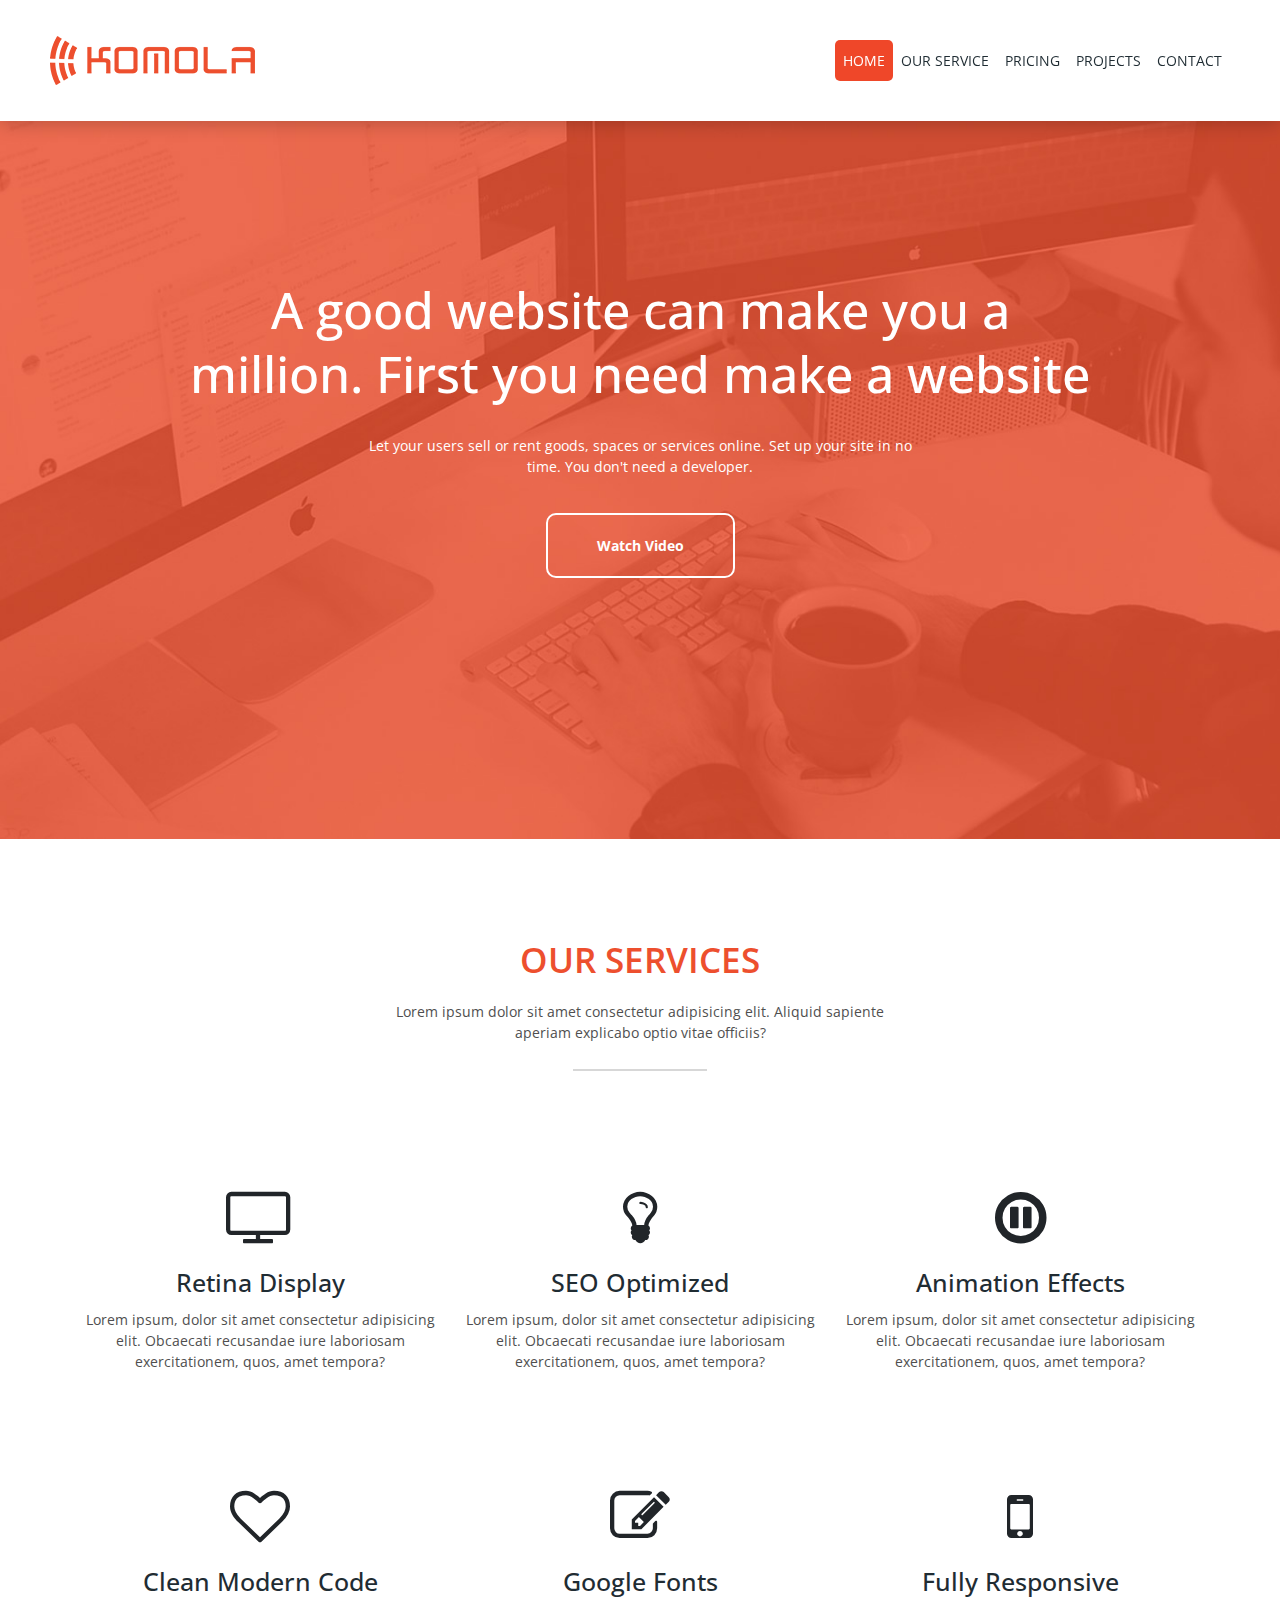
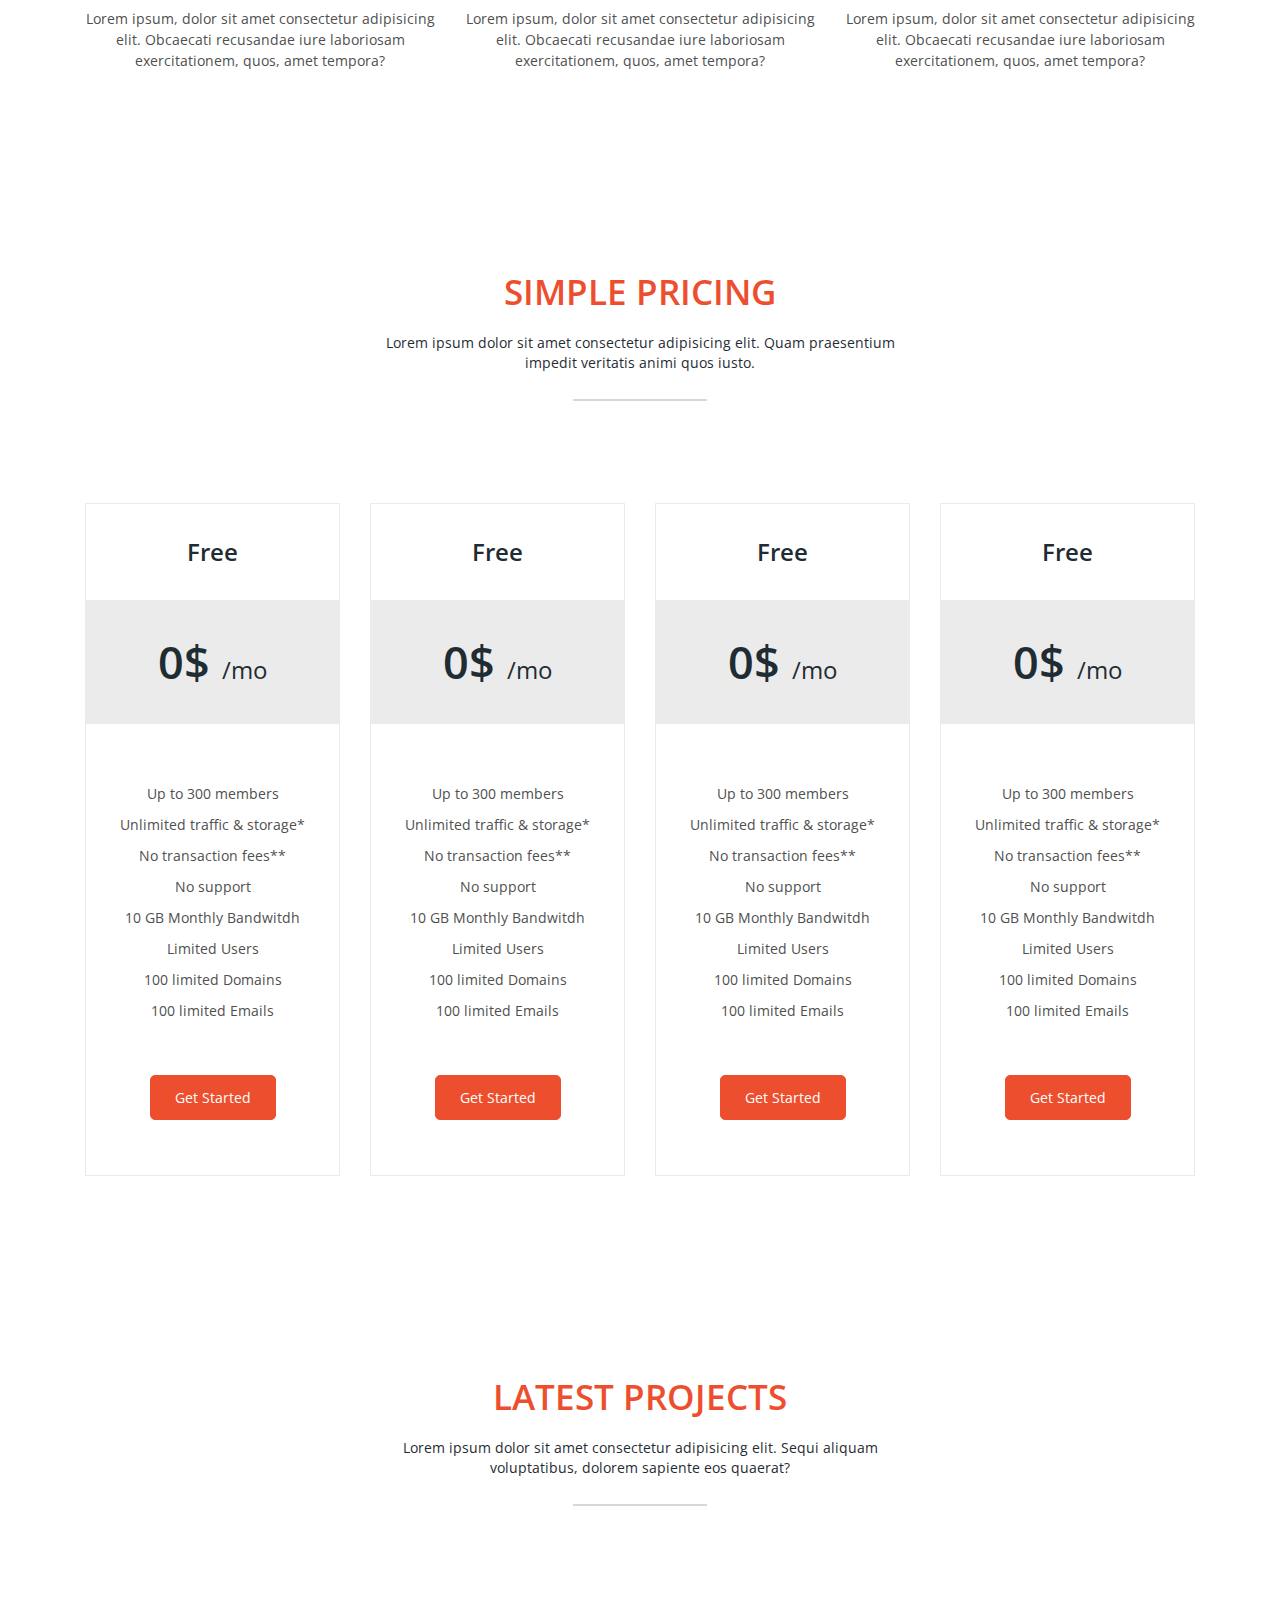
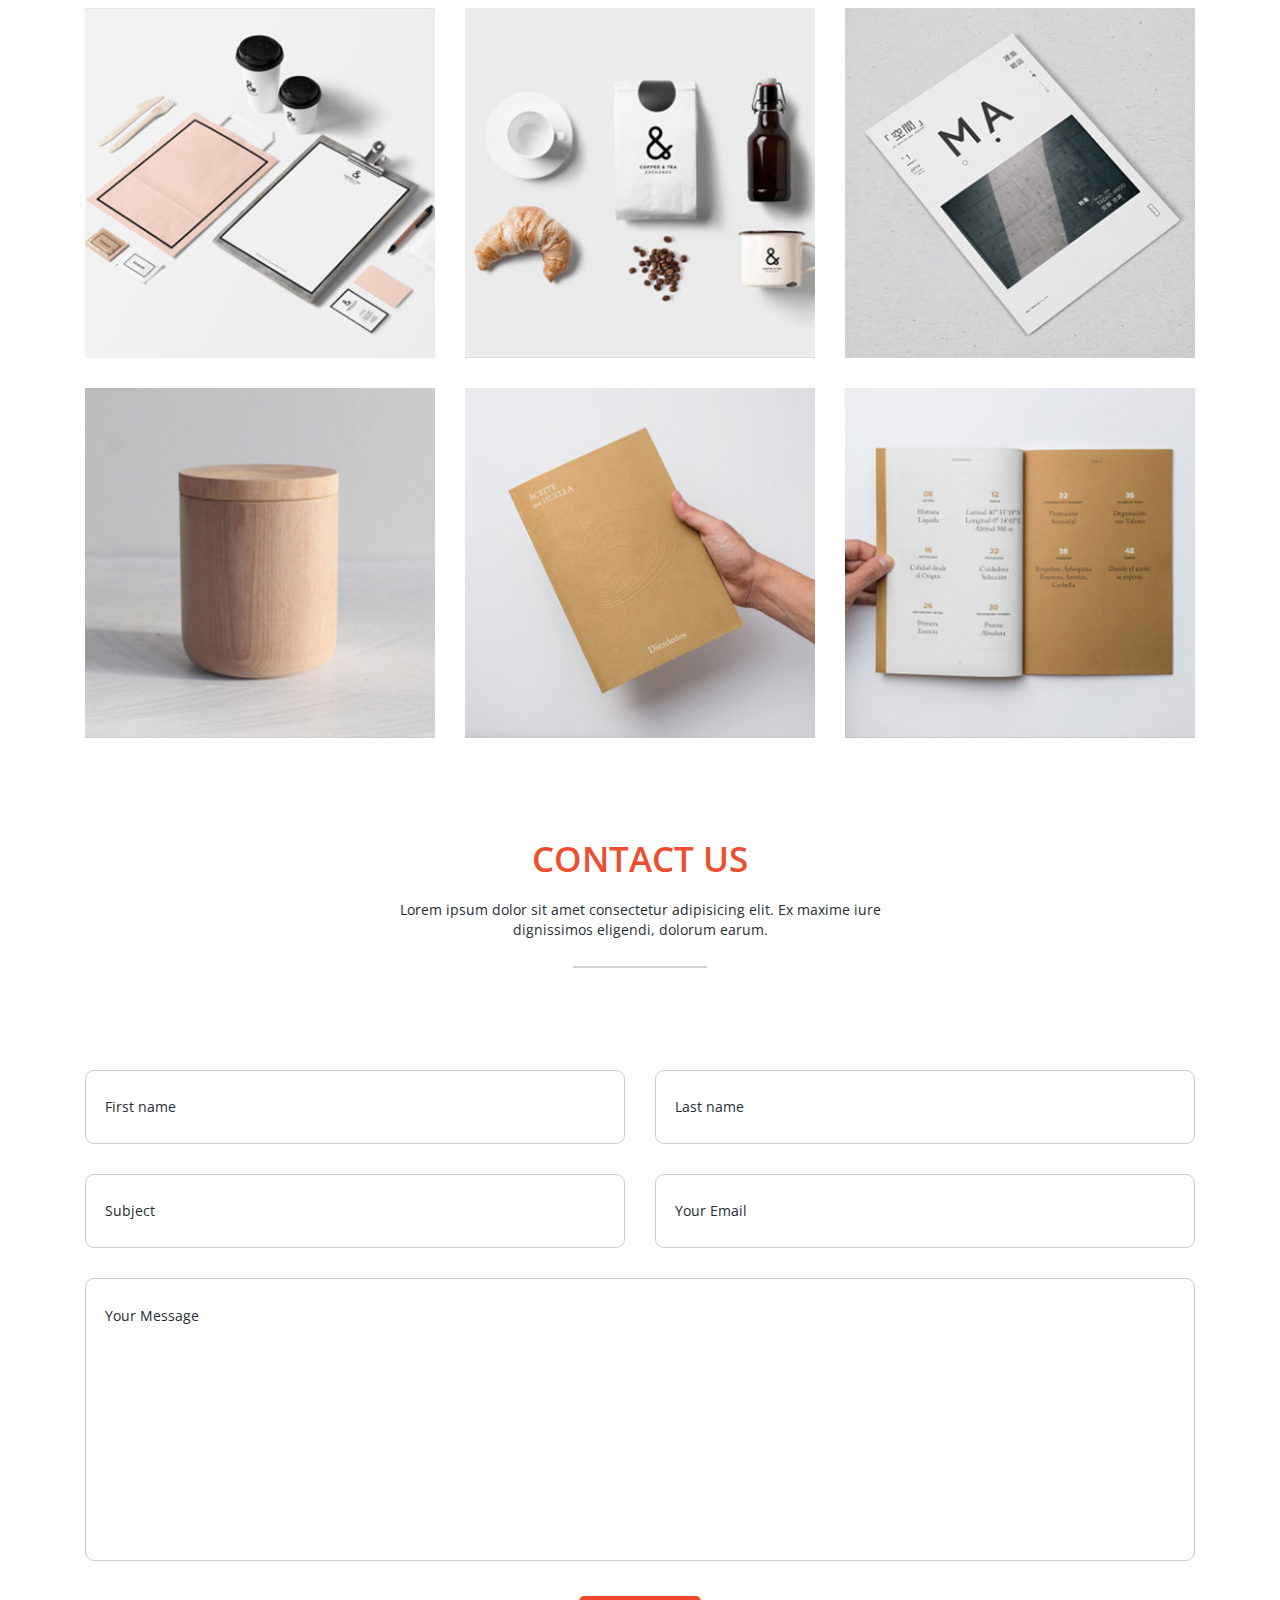
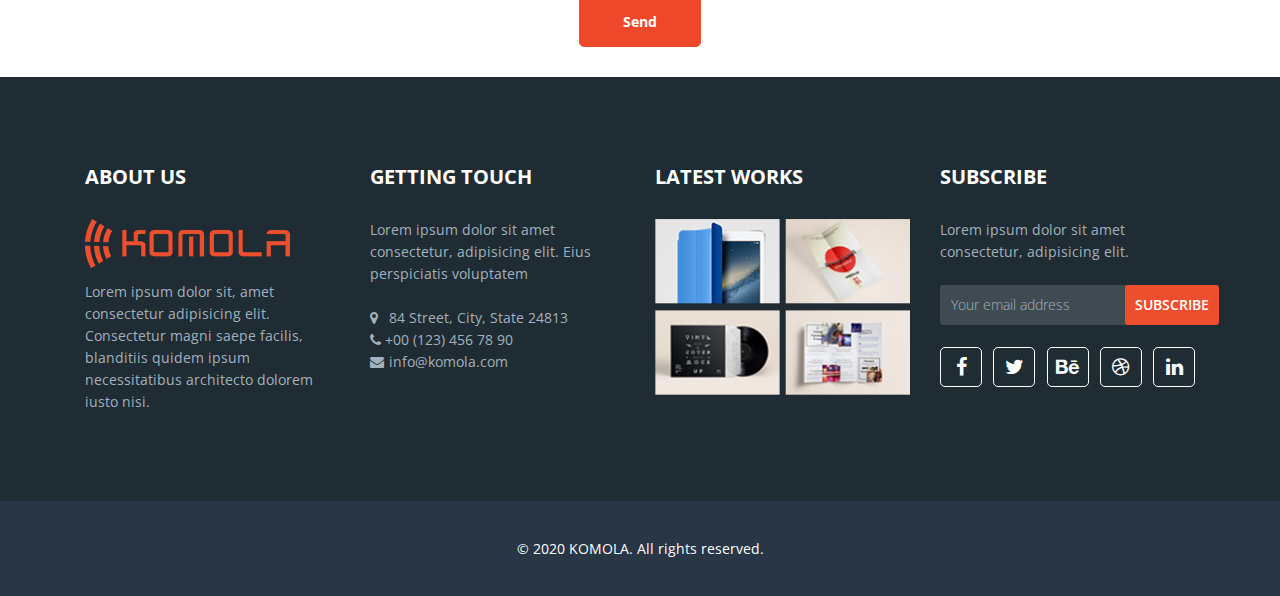
<file: index.html>
<!DOCTYPE html>
<html lang="en">
<head>
    <meta charset="UTF-8">
    <meta name="viewport" content="width=device-width, initial-scale=1.0">
    <title>Document</title>
    <link href="https://fonts.googleapis.com/css2?family=Open+Sans:wght@300;400;600;700&display=swap" rel="stylesheet">
    <link rel="stylesheet" href="css/font-awesome.min.css">
    <link rel="stylesheet" href="css/bootstrap.css">
    <link rel="stylesheet" href="css/style.css">
    <link rel="stylesheet" href="media.css">
</head>
<body>
    
    <div class="top">
      <img src="images/arrow-top.png" alt="">
    </div>
    <div class="container">
        <nav class="navbar navbar-expand-lg navbar-light bg-light">
            <a class="navbar-brand" href="#"><img src="images/logo.png" alt=""></a>
            <button class="navbar-toggler" type="button" data-toggle="collapse" data-target="#navbarNav" aria-controls="navbarNav" aria-expanded="false" aria-label="Toggle navigation">
              <span class="navbar-toggler-icon"></span>
            </button>
            <div class="collapse navbar-collapse justify-content-end" id="navbarNav">
              <ul class="navbar-nav">
                <li class="nav-item active">
                  <a class="nav-link" href="#home">Home</a>
                </li>
                <li class="nav-item">
                  <a class="nav-link" href="#service">our service</a>
                </li>
                <li class="nav-item">
                  <a class="nav-link" href="#pricing">Pricing</a>
                </li>
                <li class="nav-item">
                  <a class="nav-link" href="#projects">Projects</a>
                </li>
                <li class="nav-item">
                  <a class="nav-link" href="#contact">contact</a>
                </li>
              </ul>
            </div>
          </nav>
    </div>
    
    <header id="home">
      <div class="header text-center text-white">
          <h1>A good website can make you a million.
            First you need make a website
          </h1>
          <p>Let your users sell or rent goods, spaces or services online. Set up your site in no time. 
            You don't need a developer.</p>
            <a href="#">Watch Video</a>
      </div>
    </header>
    
    <section class="services" id="service">
      <h2 class="title">our services</h2>
      <p class="subtitle">Lorem ipsum dolor sit amet consectetur adipisicing elit. Aliquid sapiente aperiam explicabo optio vitae officiis?</p>
      
      <div class="container">
        <div class="row text-center">
          <div class="col-lg-4 col-sm-6">
            <i class="fa fa-television"></i>
            <h3>Retina Display</h3>
            <p>Lorem ipsum, dolor sit amet consectetur adipisicing elit. Obcaecati recusandae iure laboriosam exercitationem, quos, amet tempora?</p>
          </div>
          <div class="col-lg-4 col-sm-6">
            <i class="fa fa-lightbulb-o" aria-hidden="true"></i>
            <h3>SEO Optimized</h3>
            <p>Lorem ipsum, dolor sit amet consectetur adipisicing elit. Obcaecati recusandae iure laboriosam exercitationem, quos, amet tempora?</p>
          </div>
          <div class="col-lg-4 col-sm-6">
            <i class="fa fa-pause-circle-o" aria-hidden="true"></i>
            <h3>Animation Effects</h3>
            <p>Lorem ipsum, dolor sit amet consectetur adipisicing elit. Obcaecati recusandae iure laboriosam exercitationem, quos, amet tempora?</p>
          </div>
          <div class="col-lg-4 col-sm-6">
            <i class="fa fa-heart-o"></i>
            <h3>Clean Modern Code</h3>
            <p>Lorem ipsum, dolor sit amet consectetur adipisicing elit. Obcaecati recusandae iure laboriosam exercitationem, quos, amet tempora?</p>
          </div>
          <div class="col-lg-4 col-sm-6">
            <i class="fa fa-pencil-square-o" aria-hidden="true"></i>
            <h3>Google Fonts</h3>
            <p>Lorem ipsum, dolor sit amet consectetur adipisicing elit. Obcaecati recusandae iure laboriosam exercitationem, quos, amet tempora?</p>
          </div>
          <div class="col-lg-4 col-lg-4 col-sm-6">
            <i class="fa fa-mobile" aria-hidden="true"></i>
            <h3>Fully Responsive</h3>
            <p>Lorem ipsum, dolor sit amet consectetur adipisicing elit. Obcaecati recusandae iure laboriosam exercitationem, quos, amet tempora?</p>
          </div>
        </div>
      </div>
    </section>
    <section class="pricing" id="pricing">
      <h2 class="title">simple pricing</h2>
      <p class="subtitle">Lorem ipsum dolor sit amet consectetur adipisicing elit. Quam praesentium impedit veritatis animi quos iusto.</p>
      <div class="container">
        <div class="row">
          <div class="col-lg-3 col-md-6">
            <div class="pricing-card text-center">
              <p class="rate">Free</p>
              <p class="cost">0$ <span>/mo</span></p>
              <ul>
                <li>Up to 300 members</li>
                <li>Unlimited traffic & storage*</li>
                <li>No transaction fees**</li>
                <li>No support</li>
                <li>10 GB Monthly Bandwitdh</li>
                <li>Limited Users</li>
                <li>100 limited Domains</li>
                <li>100 limited Emails</li>
              </ul>
              <a href="#">Get Started</a>
            </div>
          </div>
          <div class="col-lg-3 col-md-6">
            <div class="pricing-card text-center">
              <p class="rate">Free</p>
              <p class="cost">0$ <span>/mo</span></p>
              <ul>
                <li>Up to 300 members</li>
                <li>Unlimited traffic & storage*</li>
                <li>No transaction fees**</li>
                <li>No support</li>
                <li>10 GB Monthly Bandwitdh</li>
                <li>Limited Users</li>
                <li>100 limited Domains</li>
                <li>100 limited Emails</li>
              </ul>
              <a href="#">Get Started</a>
            </div>
          </div>
          <div class="col-lg-3 col-md-6">
            <div class="pricing-card text-center">
              <p class="rate">Free</p>
              <p class="cost">0$ <span>/mo</span></p>
              <ul>
                <li>Up to 300 members</li>
                <li>Unlimited traffic & storage*</li>
                <li>No transaction fees**</li>
                <li>No support</li>
                <li>10 GB Monthly Bandwitdh</li>
                <li>Limited Users</li>
                <li>100 limited Domains</li>
                <li>100 limited Emails</li>
              </ul>
              <a href="#">Get Started</a>
            </div>
          </div>
          <div class="col-lg-3 col-md-6">
            <div class="pricing-card text-center">
              <p class="rate">Free</p>
              <p class="cost">0$ <span>/mo</span></p>
              <ul>
                <li>Up to 300 members</li>
                <li>Unlimited traffic & storage*</li>
                <li>No transaction fees**</li>
                <li>No support</li>
                <li>10 GB Monthly Bandwitdh</li>
                <li>Limited Users</li>
                <li>100 limited Domains</li>
                <li>100 limited Emails</li>
              </ul>
              <a href="#">Get Started</a>
            </div>
          </div>
        </div>
      </div>
    </section>
    
    <section class="project" id="projects">
      <h2 class="title">latest projects</h2>
      <p class="subtitle">Lorem ipsum dolor sit amet consectetur adipisicing elit. Sequi aliquam voluptatibus, dolorem sapiente eos quaerat?</p>
      <div class="container">
        <div class="row">
          <div class="col-xl-4 col-sm-6">
            <img src="images/photo1.jpg" alt="" class="w-100">
          </div>
          <div class="col-lg-4 col-sm-6">
            <img src="images/photo2.jpg" alt="" class="w-100">
          </div>
          <div class="col-lg-4 col-sm-6">
            <img src="images/photo3.jpg" alt="" class="w-100">
          </div>
          <div class="col-lg-4 col-sm-6">
            <img src="images/photo4.jpg" alt="" class="w-100">
          </div>
          <div class="col-lg-4 col-sm-6">
            <img src="images/photo5.jpg" alt="" class="w-100">
          </div>
          <div class="col-lg-4 col-sm-6">
            <img src="images/photo6.jpg" alt="" class="w-100">
          </div>
        </div>
      </div>
    </section>
    
    <section class="contact" id="contact">
      <h2 class="title">
        contact us
      </h2>
      <p class="subtitle">Lorem ipsum dolor sit amet consectetur adipisicing elit. Ex maxime iure dignissimos eligendi, dolorum earum.</p>
      <div class="container">
        <form action="" class="row">
          <div class="col-lg-6">
            <input type="text" class="text-input" placeholder="First name">
          </div>
          <div class="col-lg-6">
            <input type="text" class="text-input" placeholder="Last name">
          </div>
          <div class="col-lg-6">
            <input type="text" class="text-input" placeholder="Subject">
          </div>
          <div class="col-lg-6">
            <input type="text" class="text-input" placeholder="Your Email">
          </div>
          <div class="col-xl-12">
            <textarea placeholder="Your Message"></textarea>
          </div>
          <div class="col-xl-12 text-center">
            <input type="submit" class="btn-input" value="Send">
          </div>
        </form>
      </div>
    </section>
    
    <footer>
      <div class="container">
        <div class="row">
          <div class="col-lg-3 col-sm-6">
            <h4>about us</h4>
            <a href="#" class="footer-logo"><img src="images/logo.png" alt=""></a>
            <p class="footer-text">Lorem ipsum dolor sit, amet consectetur adipisicing elit. Consectetur magni saepe facilis, blanditiis quidem ipsum necessitatibus architecto dolorem iusto nisi.</p>
          </div>
          <div class="col-lg-3 col-sm-6">
            <h4>getting touch</h4>
            <p class="footer-text">
              Lorem ipsum dolor sit amet consectetur, adipisicing elit. Eius perspiciatis voluptatem
            </p>
            <div class="footer-address">
              <a href="#" class="address">
                <i class="fa fa-map-marker" aria-hidden="true"></i>
                84 Street, City, State 24813
              </a>
              <a href="#" class="address">
                <i class="fa fa-phone"></i>+00 (123) 456 78 90
              </a>
              <a href="#" class="address">
                <i class="fa fa-envelope"></i>
                info@komola.com
              </a>
            </div>
          </div>
          <div class="col-lg-3 col-sm-6">
            <h4>latest works</h4>
            <div class="footer-gallery">
              <img src="images/thumb1.png" alt="">
              <img src="images/thumb2.png" alt="">
              <img src="images/thumb3.png" alt="">
              <img src="images/thumb4.png" alt="">
            </div>
          </div>
          <div class="col-lg-3 col-sm-6">
            <h4>subscribe</h4>
            <p class="footer-text">
              Lorem ipsum dolor sit amet consectetur, adipisicing elit.
            </p>
            <form action="">
              <input type="text" placeholder="Your email address">
              <input type="submit" value="subscribe">
            </form>
            <div class="footer-social">
              <a href="#"><i class="fa fa-facebook"></i></a>
              <a href="#"><i class="fa fa-twitter"></i></a>
              <a href="#"><i class="fa fa-behance"></i></a>
              <a href="#"><i class="fa fa-dribbble"></i></a>
              <a href="#"><i class="fa fa-linkedin"></i></a>
            </div>
          </div>
        </div>
      </div>
    </footer>
    <div class="copy text-center">
      <p>© 2020 KOMOLA. All rights reserved.</p>
    </div>
    
    
    
    
    <script src="js/jquery-3.5.1.min.js"></script>
    <script src="js/bootstrap.min.js"></script>
    <script src="js/popper.min.js"></script>
    <script src="js/script.js"></script>
</body>
</html>
</file>
<file: css/style.css>
*,
h1,
h2,
h3,
h4,
h5,
h6,
p,
ul,
ol{
    margin: 0;
    padding: 0;
}
a,
a:hover{
    text-decoration: none;
}
ul{
    list-style: none;
}
body{
    font-family: 'Open Sans', sans-serif;
    font-size: 14px;
    background: #fff;
}
.title{
    text-transform: uppercase;
    text-align: center;
    font-weight: 600;
    font-size: 35px;
    color: #ed4f2e;
    margin-bottom: 20px;
}
.subtitle{
    max-width: 540px;
    margin: 0 auto 32px;
    text-align: center;
    font-size: 14px;
    color: #1f2c33;
    line-height: 20px;
    position: relative;
}
.subtitle:after{
    content: "";
    display: inline-block;
    width: 134px;
    height: 2px;
    background: #d7d7d7;
    position: absolute;
    bottom: -28px;
    left: 50%;
    transform: translateX(-50%);
}
.bg-light{
    background: #fff !important;
}
.navbar{
    padding: 36px 50px;
    position: fixed !important;
    left: 0;
    top: 0;
    width: 100%;
    z-index: 1000;
    box-shadow: 0px 3px 17px rgba(0,0,0,0.2);
}
.navbar-brand{
    padding: 0;
}
.navbar .nav-link{
    text-transform: uppercase;
    font-size: 14px;
    color: #1f2c33 !important;
    padding: 10px 16px;
    border-radius: 5px;
}
.navbar .nav-link:hover{
    background: rgba(189, 199, 211, 0.4);
}
.navbar .active .nav-link{
    background: #ef4729;
    color: #fff !important;
}
.header{
    padding: 278px 0 261px;
    background: url("../images/header_bg.jpg") no-repeat center center;
    background-size: cover;
}
h1{
    max-width: 915px;
    margin: 0 auto 29px;
    font-size: 50px;
    line-height: 64px;
}
header p{
    max-width: 560px;
    margin: 0 auto 36px;
    font-size: 14px;
}
header a{
    font-size: 14px;
    color: #fff;
    font-weight: 700;
    padding: 20px 49px;
    border: 2px solid #fff;
    border-radius: 10px;
    display: inline-block;
    transition: .6s;
}
header a:hover{
    background: #fff;
    color: #ed4f2e;
}
.services{
    padding: 100px 0;
}
.services .subtitle{
    margin-bottom: 30px;
}
.services .fa{
    font-size: 60px;
}
.services h3{
    font-size: 25px;
    color: #1f2c33;
    margin: 19px 0 12px;
}
.services p{
    font-size: 14px;
    color: #4f4f4f;
    line-height: 21px;
}
.services .col-lg-4:hover h3{
    color: #ed4f2e;
}
.services .col-lg-4{
    margin-top: 115px;
}
.pricing-card{
    padding: 30px 0 55px;
    border: 1px solid #ebebeb;
    transition: .6s;
}
.rate{
    font-weight: 600;
    font-size: 24px;
    color: #1f2c33;
    margin-bottom: 30px;
}
.cost{
    font-weight: 600;
    font-size: 45px;
    color: #1f2c33;
    padding: 28px 0;
    background: #ebebeb;
    margin-bottom: 54px;
    transition: .6s;
}
.cost span{
    font-weight: 400;
    font-size: 24px;
}
.pricing{
    padding: 100px 0;
}
.pricing-card ul{
    font-size: 14px;
    color: #4f4f4f;
    line-height: 31px;
    margin-bottom: 49px;
}
.pricing-card a{
    display: inline-block;
    font-size: 14px;
    color: #fff;
    background: #ed4f2e;
    padding: 11px 24px;
    border-radius: 5px;
    border: 1px solid #ed4f2e;
    transition: 0.6s;
}
.pricing-card a:hover{
    background: #fff;
    color: #ed4f2e;
}
.pricing-card:hover{
    border-color: #ed4f2e;
}
.pricing-card:hover .cost{
    background: #ed4f2e;
    color: #fff;
}
.project{
    padding-top: 100px;
}
.project .col-lg-4,
.contact .col-xl-12{
    margin-bottom: 30px;
}
.contact{
    padding-top: 70px;
}
.subtitle{
    margin-bottom: 130px;
}
.text-input,
.contact textarea{
    width: 100%;
    height: 74px;
    border-radius: 9px;
    border: 1px solid #ccc;
    padding-left: 19px;
    font-size: 14px;
    color: #1f2c33;
}
.contact input:focus,
.contact textarea:focus{
    outline: none;
}
.text-input::placeholder,
.contact textarea::placeholder{
    color: #1f2c33;
}
.contact .col-lg-6{
    margin-bottom: 30px;
}
.contact textarea{
    height: 283px;
    padding-top: 26px;
    resize: none;
}
.btn-input{
    border: 1px solid #ed4f2e;
    font-weight: 700;
    font-size: 14px;
    color: #fff;
    background: #ef4729;
    border-radius: 5px;
    padding: 14px 43px;
    transition: .6s;
}
.btn-input:hover{
    background: #fff;
    color: #ed4f2e;
}
footer{
    padding: 88px 0;
    background: #1f2c33;
}
footer h4{
    font-weight: 700;
    font-size: 20px;
    color: #fff;
    text-transform: uppercase;
    margin-bottom: 30px;
}
.footer-logo{
    margin-bottom: 13px;
    display: inline-block;
}
.footer-text,
.address{
    font-size: 14px;
    color: #a3b1bf;
    line-height: 22px;
}
.footer-address{
    margin-top: 22px;
    display: flex;
    flex-direction: column;
    align-items: flex-start;
}

.address .fa{
    width: 15px;
}
.footer-gallery{
    display: flex;
    flex-wrap: wrap;
    justify-content: space-between;
}
.footer-gallery img{
    width: 49%;
    margin-bottom: 6px;
}
footer form{
    margin: 22px 0;
    display: flex;
}
footer input[type="text"]{
    height: 40px;
    border-radius: 3px 0 0 3px;
    border: none;
    outline: none;
    padding-left: 11px;
    background: #404b51;
    font-weight: 300;
    font-size: 14px;
    color: #a3b1bf;
}
footer input[type="text"]::placeholder{
    color: #a3b1bf;
}

footer input[type="submit"]{
    outline: none;
    border-radius: 3px;
    margin-left: -3px;
    font-weight: 600;
    font-size: 14px;
    color: #fff;
    background: #ed4f2e;
    padding: 0 8px;
    text-transform: uppercase;
    border: 2px solid #ed4f2e;
    transition: .6s ease;
}
footer input[type="submit"]:hover{
    background: #fff;
    color: #ed4f2e;
}
.footer-social{
    display: flex;
    justify-content: space-between;
}
.footer-social a{
    width: 42px;
    height: 40px;
    border: 1px solid #fff;
    border-radius: 5px;
    color: #fff;
    display: flex;
    justify-content: center;
    align-items: center;
    font-size: 20px;
}
.copy{
    padding: 37px 0;
    background: #283645;
    font-size: 14px;
    color: #fff;
}
.top{
    width: 50px;
    height: 50px;
    z-index: 2000;
    position: fixed;
    bottom: 50px;
    right: 50px;
    background: #e73815;
    border-radius: 50%;
    cursor: pointer;
    transition: .3s;
    display: none;
}
.top img{
    width: 100%;
    height: 100%;
    filter: invert(100%);
    display: flex;
    justify-content: center;
    align-items: center;
}
.top:hover{
    background: #ed4f2e;
}
</file>
<file: media.css>
@media (max-width: 1199.98px){
    
}
@media (max-width: 991.98px){
    
   .navbar .nav-link{
       width: 140px;
       text-align: center;
   }
   
   .navbar-nav{
       align-items: center;
   }
   
   .header{
       padding: 200px 0;
   }
   .header h1{
       font-size: 48px;
   }
   .pricing .col-lg-3{
       margin-bottom: 50px;
   }
   .project{
       padding-top: 50px;
   }
   footer .col-lg-3{
       margin-bottom: 30px;
   }
   footer{
       padding-bottom: 58px;
   }
}
@media (max-width: 767.98px){
    .header{
        padding: 150px 0;
    }
    .header h1{
        font-size: 30px;
    }
}
@media (max-width: 575.98px){
    .header{
        padding: 100px 0;
    }
    section{
        padding: 50px 0 !important;
    }
    
    .services .col-lg-4{
        margin-top: 50px;
    }
    .subtitle{
        margin-bottom: 40px;
    }
    .project{
        padding-top: 0;
    }
    .contact{
        padding-top: 20px;
    }
    footer{
        text-align: center;
        padding: 50px 0 20px;
    }
    .footer-address{
        align-items: center;
    }
    footer form{
        justify-content: center;
    }
    .contact textarea{
        height: 200px;
    }
}
</file>
